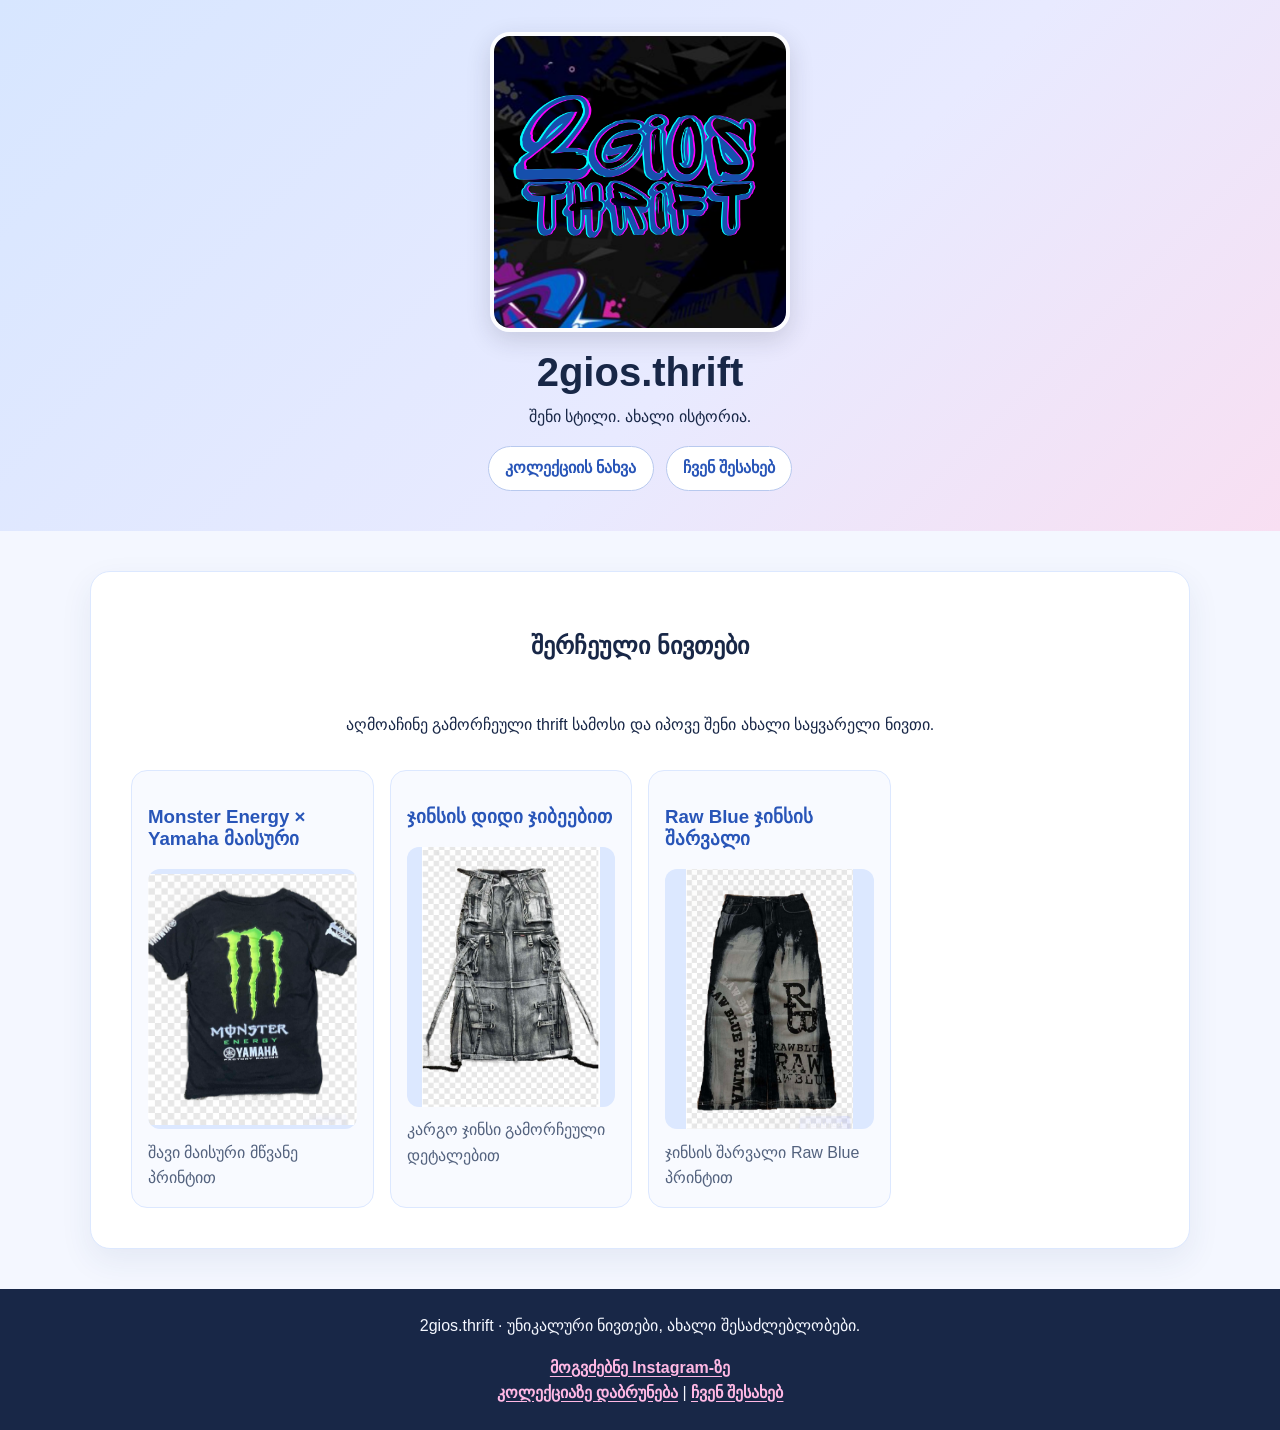
<file: index.html>
<!doctype html>
<html lang="ka">
<head>
  <meta charset="utf-8">
  <meta name="viewport" content="width=device-width, initial-scale=1">
  <title>2gios.thrift</title>
  <link rel="stylesheet" href="./style.css">
</head>
<body>
  <header>
    <img class="logo" src="./2.png" alt="2gios.thrift-ის ლოგო" width="300" height="250">
    <h1>2gios.thrift</h1>
    <p>შენი სტილი. ახალი ისტორია.</p>
    <nav aria-label="მთავარი ნავიგაცია">
      <a href="#collection">კოლექციის ნახვა</a>
      <a href="./about.html">ჩვენ შესახებ</a>
    </nav>
  </header>

  <main>
    <section id="collection" aria-labelledby="collection-title">
      <h2 id="collection-title">შერჩეული ნივთები</h2>
      <p>აღმოაჩინე გამორჩეული thrift სამოსი და იპოვე შენი ახალი საყვარელი ნივთი.</p>

      <article class="product-card">
        <h3>Monster Energy × Yamaha მაისური</h3>
        <figure>
          <img src="./bg remove monster.png" alt="შავი მაისური Monster Energy და Yamaha-ს პრინტით">
          <figcaption>შავი მაისური მწვანე პრინტით</figcaption>
        </figure>
      </article>

      <article class="product-card">
        <h3>ჯინსის  დიდი ჯიბეებით</h3>
        <figure>
          <img src="./bg removed smth.png" alt="ნაცრისფერი ჯინსის კაბა ჯიბეებითა და თასმებით">
          <figcaption> კარგო ჯინსი გამორჩეული დეტალებით</figcaption>
        </figure>
      </article>

      <article class="product-card">
        <h3>Raw Blue ჯინსის შარვალი</h3>
        <figure>
          <img src="./removed bg panmts.png" alt="შავი და ნაცრისფერი Raw Blue ჯინსის ქვედაკაბა პრინტით">
          <figcaption>ჯინსის შარვალი Raw Blue პრინტით</figcaption>
        </figure>
      </article>
    </section>
  </main>

  <footer>
    <p>2gios.thrift · უნიკალური ნივთები, ახალი შესაძლებლობები.</p>
    <a href="https://www.instagram.com/2gios.thrift/?hl=en" target="_blank" rel="noopener noreferrer"> მოგვძებნე Instagram-ზე </a><br>
    <a href="#collection">კოლექციაზე დაბრუნება</a> |
    <a href="./about.html">ჩვენ შესახებ</a>
  </footer>
</body>
</html>
</file>
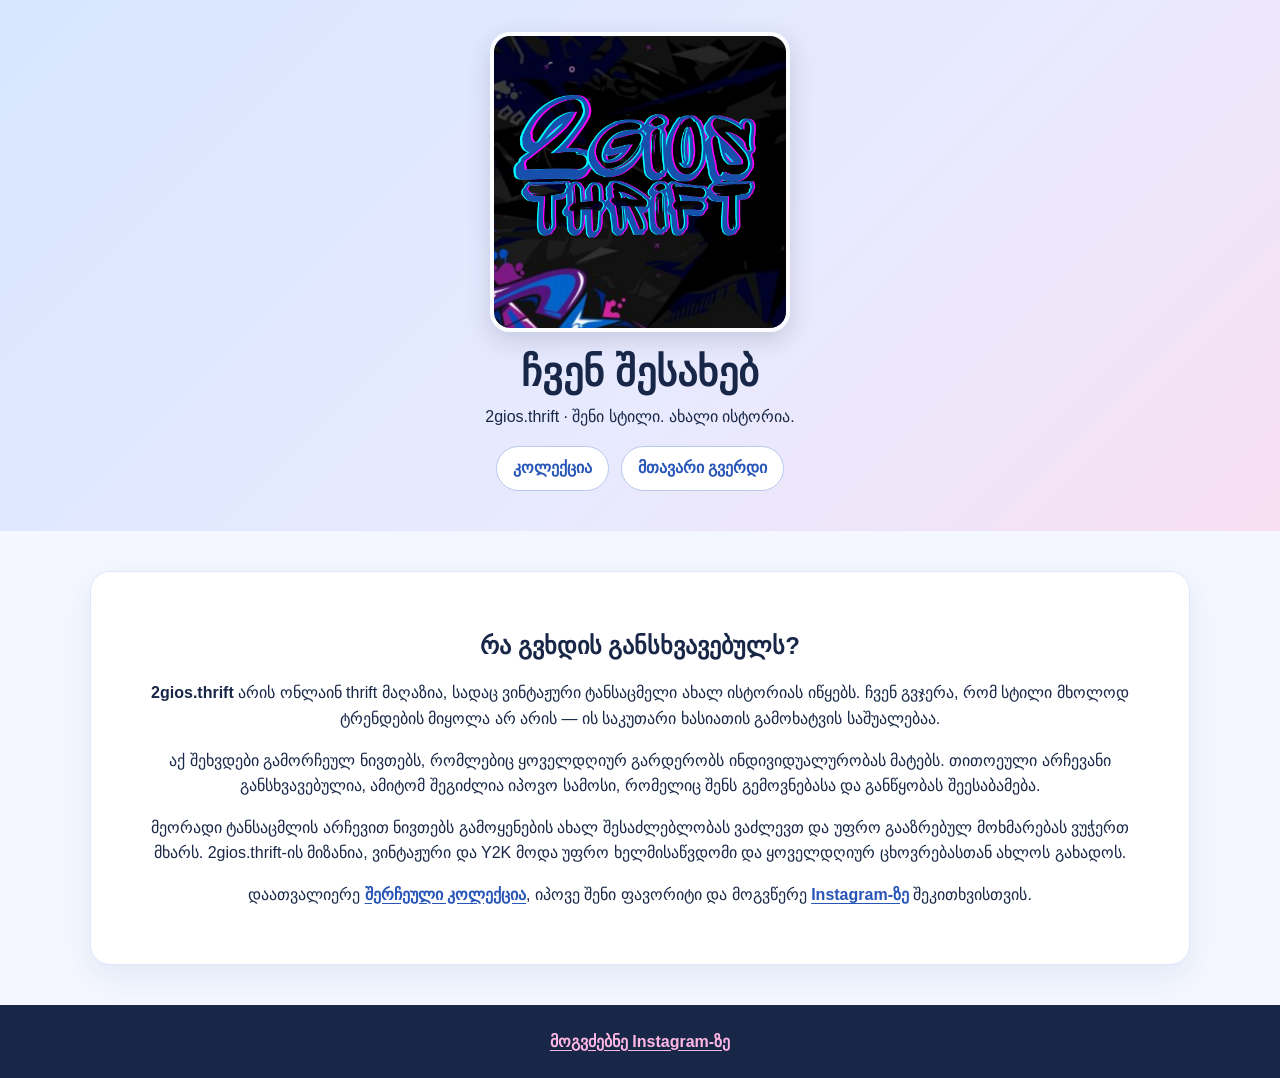
<file: about.html>
<!doctype html>
<html lang="ka">
<head>
  <meta charset="utf-8">
  <meta name="viewport" content="width=device-width, initial-scale=1">
  <title>ჩვენ შესახებ | 2gios.thrift</title>
  <link rel="stylesheet" href="./style.css">
</head>
<body>
  <header>
    <img class="logo" src="./2.png" alt="2gios.thrift-ის ლოგო" width="300" height="250">
    <h1>ჩვენ შესახებ</h1>
    <p>2gios.thrift · შენი სტილი. ახალი ისტორია.</p>
    <nav aria-label="მთავარი ნავიგაცია">
      <a href="./index.html#collection">კოლექცია</a>
      <a href="./index.html">მთავარი გვერდი</a>
    </nav>
  </header>

  <main>
    <section aria-labelledby="about-title">
      <h2 id="about-title">რა გვხდის განსხვავებულს?</h2>
      <p><strong>2gios.thrift</strong> არის ონლაინ thrift მაღაზია, სადაც ვინტაჟური ტანსაცმელი ახალ ისტორიას იწყებს. ჩვენ გვჯერა, რომ სტილი მხოლოდ ტრენდების მიყოლა არ არის — ის საკუთარი ხასიათის გამოხატვის საშუალებაა.</p>
      <p>აქ შეხვდები გამორჩეულ ნივთებს, რომლებიც ყოველდღიურ გარდერობს ინდივიდუალურობას მატებს. თითოეული არჩევანი განსხვავებულია, ამიტომ შეგიძლია იპოვო სამოსი, რომელიც შენს გემოვნებასა და განწყობას შეესაბამება.</p>
      <p>მეორადი ტანსაცმლის არჩევით ნივთებს გამოყენების ახალ შესაძლებლობას ვაძლევთ და უფრო გააზრებულ მოხმარებას ვუჭერთ მხარს. 2gios.thrift-ის მიზანია, ვინტაჟური და Y2K მოდა უფრო ხელმისაწვდომი და ყოველდღიურ ცხოვრებასთან ახლოს გახადოს.</p>
      <p>დაათვალიერე <a href="./index.html#collection">შერჩეული კოლექცია</a>, იპოვე შენი ფავორიტი და მოგვწერე <a href="https://www.instagram.com/2gios.thrift/?hl=en" target="_blank" rel="noopener noreferrer">Instagram-ზე</a> შეკითხვისთვის.</p>
    </section>
  </main>

  <footer>
    <a href="https://www.instagram.com/2gios.thrift/?hl=en" target="_blank" rel="noopener noreferrer">მოგვძებნე Instagram-ზე</a>
  </footer>
</body>
</html>
</file>
<file: style.css>
:root {
  color-scheme: light;
  --page: #f4f7ff;
  --soft-blue: #dce8ff;
  --blue: #2855b8;
  --deep-blue: #182747;
  --pink: #df35a6;
}

* {
  box-sizing: border-box;
}

body {
  margin: 0;
  background: var(--page);
  color: var(--deep-blue);
  font-family: "Segoe UI", Arial, sans-serif;
  line-height: 1.6;
  overflow-wrap: anywhere;
}

header {
  padding: clamp(1.25rem, 5vw, 2rem) 1.5rem clamp(1.5rem, 6vw, 2.5rem);
  background: linear-gradient(135deg, #d7e6ff, #e8eaff 58%, #f8dff2);
  text-align: center;
}

.logo {
  display: block;
  width: min(300px, 80vw);
  height: auto;
  margin: 0 auto 1rem;
  border: 4px solid rgba(255, 255, 255, 0.9);
  border-radius: 1.25rem;
  box-shadow: 0 8px 24px rgba(37, 35, 58, 0.16);
}

h1,
h2,
h3 {
  line-height: 1.2;
}

header h1 {
  margin: 0.5rem 0;
  color: var(--deep-blue);
  font-size: clamp(1.8rem, 6vw, 2.5rem);
}

header p {
  margin: 0.5rem 0 1rem;
}

nav {
  display: flex;
  justify-content: center;
  flex-wrap: wrap;
  gap: 0.75rem;
}

a {
  color: var(--blue);
  font-weight: 600;
  text-underline-offset: 0.2em;
}

a:hover {
  color: var(--pink);
}

a:focus-visible {
  outline: 3px solid var(--pink);
  outline-offset: 3px;
  border-radius: 3px;
}

nav a {
  display: inline-block;
  padding: 0.55rem 1rem;
  border: 1px solid #b8c9ee;
  border-radius: 999px;
  background: #fff;
  text-decoration: none;
}

main {
  width: min(1100px, calc(100% - 2rem));
  margin: clamp(1rem, 4vw, 2.5rem) auto;
}

main > section {
  padding: clamp(1.25rem, 4vw, 2.5rem);
  border: 1px solid var(--soft-blue);
  border-radius: 1.25rem;
  background: #fff;
  box-shadow: 0 12px 32px rgba(40, 64, 120, 0.08);
}

main > section > h2,
main > section > p {
  text-align: center;
}

#collection {
  display: grid;
  grid-template-columns: repeat(auto-fit, minmax(min(100%, 240px), 1fr));
  gap: 1rem;
}

#collection > h2,
#collection > p {
  grid-column: 1 / -1;
}

.product-card {
  min-width: 0;
  padding: 1rem;
  border: 1px solid var(--soft-blue);
  border-radius: 1rem;
  background: #f8faff;
}

.product-card h3 {
  color: var(--blue);
}

figure {
  margin: 0;
}

.product-card img {
  display: block;
  width: 100%;
  height: clamp(180px, 28vw, 260px);
  border-radius: 0.75rem;
  background: var(--soft-blue);
  object-fit: contain;
}

figcaption {
  padding-top: 0.65rem;
  color: #53627e;
}

footer {
  padding: 1.5rem;
  background: var(--deep-blue);
  color: #f4f7ff;
  text-align: center;
}

footer p {
  margin-top: 0;
}

footer a {
  display: inline-block;
  max-width: 100%;
  color: #ffb8e4;
}

footer a:hover {
  color: #ffd0ef;
}

@media (max-width: 700px) {
  header {
    padding-inline: 1rem;
  }

  nav {
    gap: 0.5rem;
  }

  nav a {
    padding: 0.5rem 0.85rem;
  }

  main {
    width: calc(100% - 1.5rem);
  }

  #collection {
    grid-template-columns: repeat(auto-fit, minmax(min(100%, 220px), 1fr));
  }

  .product-card img {
    height: clamp(200px, 50vw, 300px);
  }
}

@media (max-width: 480px) {
  main {
    width: calc(100% - 1rem);
  }

  main > section {
    padding: 1rem;
    border-radius: 1rem;
  }

  #collection {
    grid-template-columns: 1fr;
    gap: 0.75rem;
  }

  footer {
    padding: 1.25rem 1rem;
  }
}
</file>
